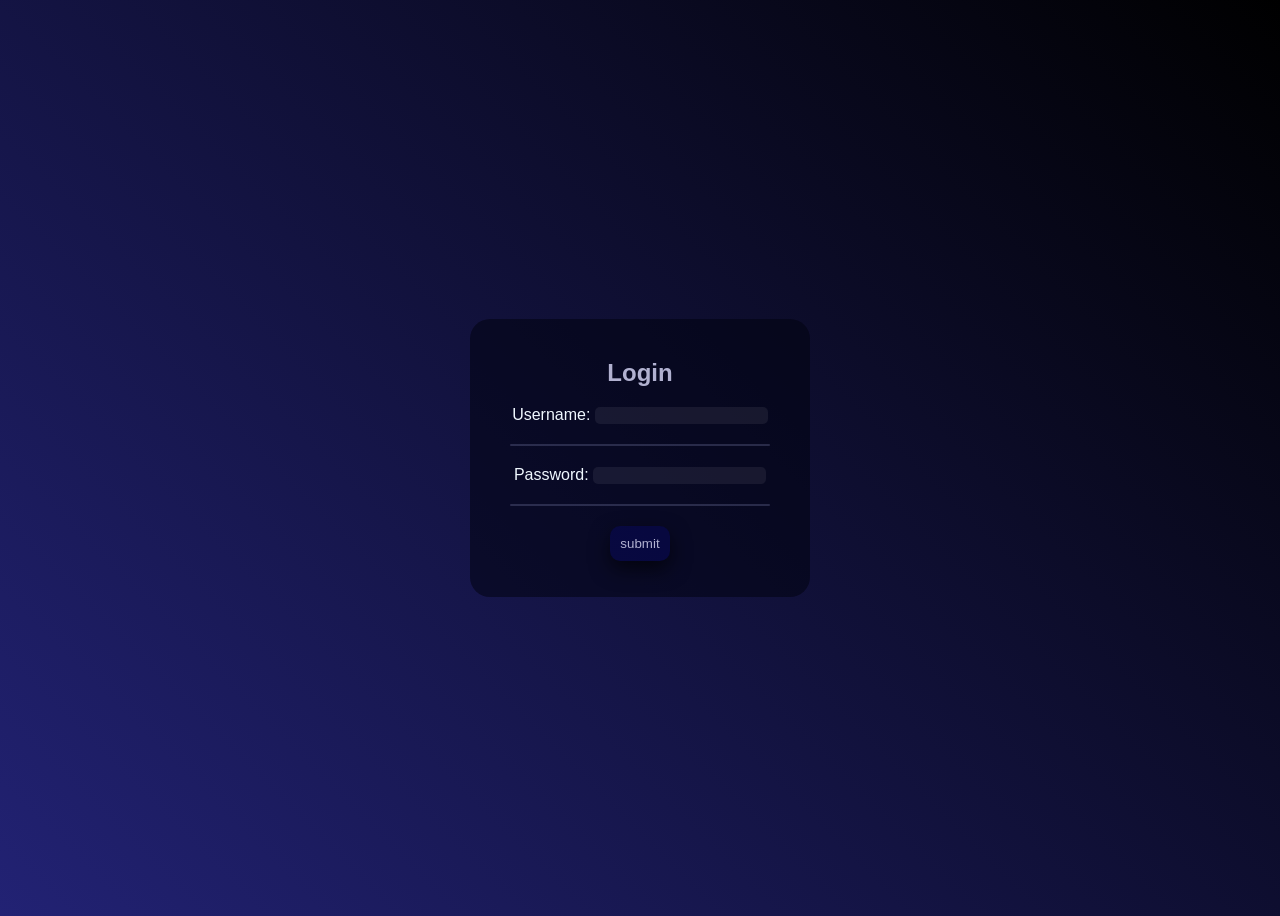
<file: cyber security/code review/index.html>
<!DOCTYPE html>
<html>
    <head>
        <meta name="viewport" content="width=device-width, initial-scale=1.0">
        <title>Basic Calculator</title>
        <link rel="stylesheet" href="style.css">

    </head>
    <body>
        <div class="container">
            <h2>Login</h2>
        
            <form id="loginForm">
            <label for="username">Username:</label>
            <input type="text" id="username"><br>
            <hr>
            <label for="password">Password:</label>
            <input type="password" id="password"><br><hr>

            <button type="submit">submit</button>
        
        </form>

        <p id="message"></p>
        </div>
        <script src="script.js"></script>
    </body>
</html>
</file>
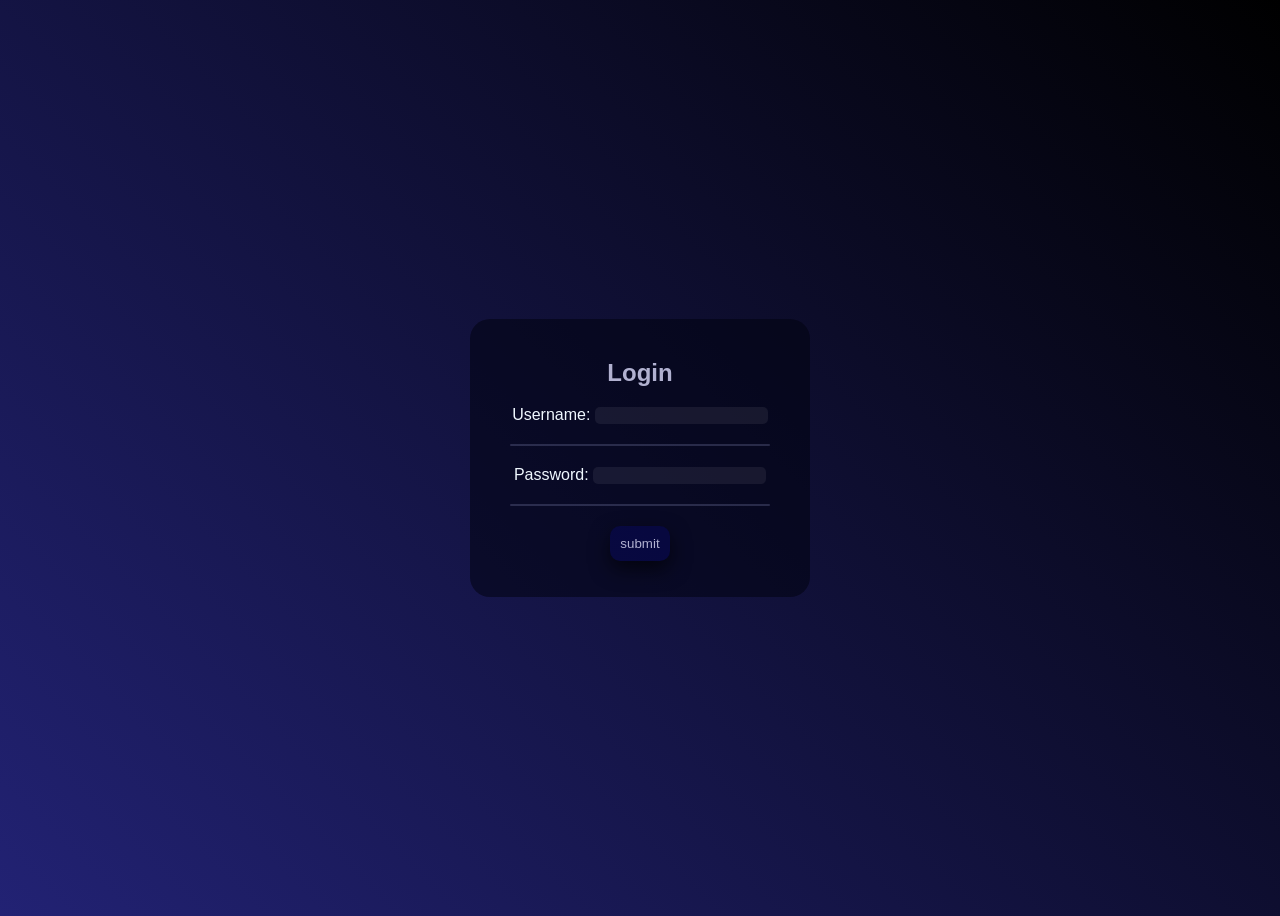
<file: cyber security/CodeAlpha_codereview/index.html>
<!DOCTYPE html>
<html>
    <head>
        <meta name="viewport" content="width=device-width, initial-scale=1.0">
        <title>Basic Calculator</title>
        <link rel="stylesheet" href="style.css">

    </head>
    <body>
        <div class="container">
            <h2>Login</h2>
        
            <form id="loginForm">
            <label for="username">Username:</label>
            <input type="text" id="username"><br>
            <hr>
            <label for="password">Password:</label>
            <input type="password" id="password"><br><hr>

            <button type="submit">submit</button>
        
        </form>

        <p id="message"></p>
        </div>
        <script src="script.js"></script>
    </body>
</html>
</file>
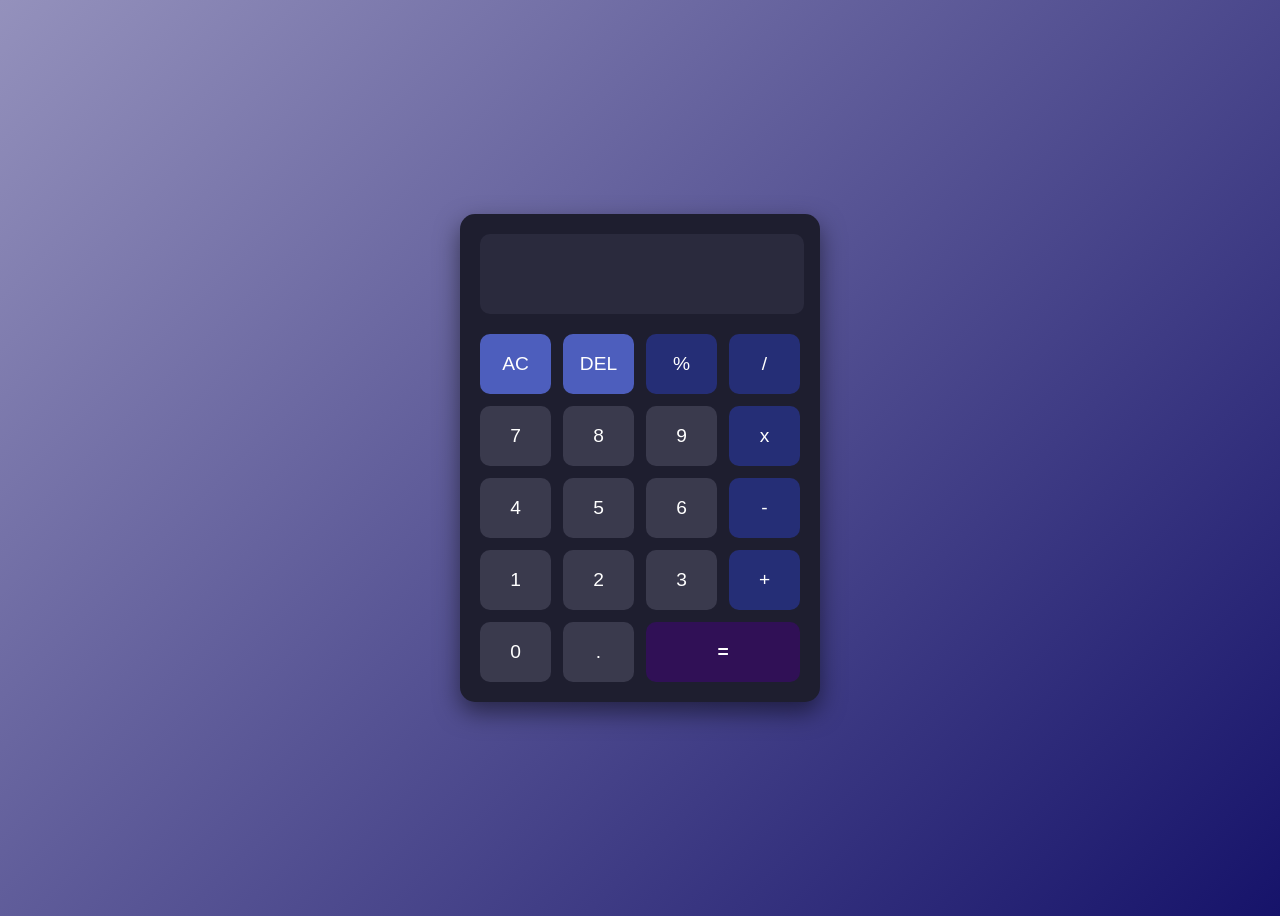
<file: frontend/calculator/index.html>
<!DOCTYPE html>
<html lang="en">
<head>
    <meta charset="UTF-8">
    <meta name="viewport" content="width=device-width, initial-scale=1.0">
    <title>Basic Calculator</title>
    <link rel="stylesheet" href="style.css">
</head>
<body>
    <div class="calculator">
        <input type="text" id="display" readonly>
        

        <div class="buttons">
            <button class="btn" id="clear" value="AC">AC</button>
            <button class="btn" id="delete" value="DEL">DEL</button>
            <button class="btn operator" value="%">%</button>
            <button class="btn operator" value="/">/</button>
        

            <button class="btn" value="7">7</button>
            <button class="btn" value="8">8</button>
            <button class="btn" value="9">9</button>
            <button class="btn operator" value="*">x</button>

            <button class="btn" value="4">4</button>
            <button class="btn" value="5">5</button>
            <button class="btn" value="6">6</button>
            <button class="btn operator" value="-">-</button>

            <button class="btn" value="1">1</button>
            <button class="btn" value="2">2</button>
            <button class="btn" value="3">3</button>
            <button class="btn operator" value="+">+</button>

            <button class="btn" value="0">0</button>
            <button class="btn" value=".">.</button>
            <button class="btn" id="equals" value="=">=</button>

        </div>
    </div>
    <script src="script.js"></script>
</body>
</html>
</file>
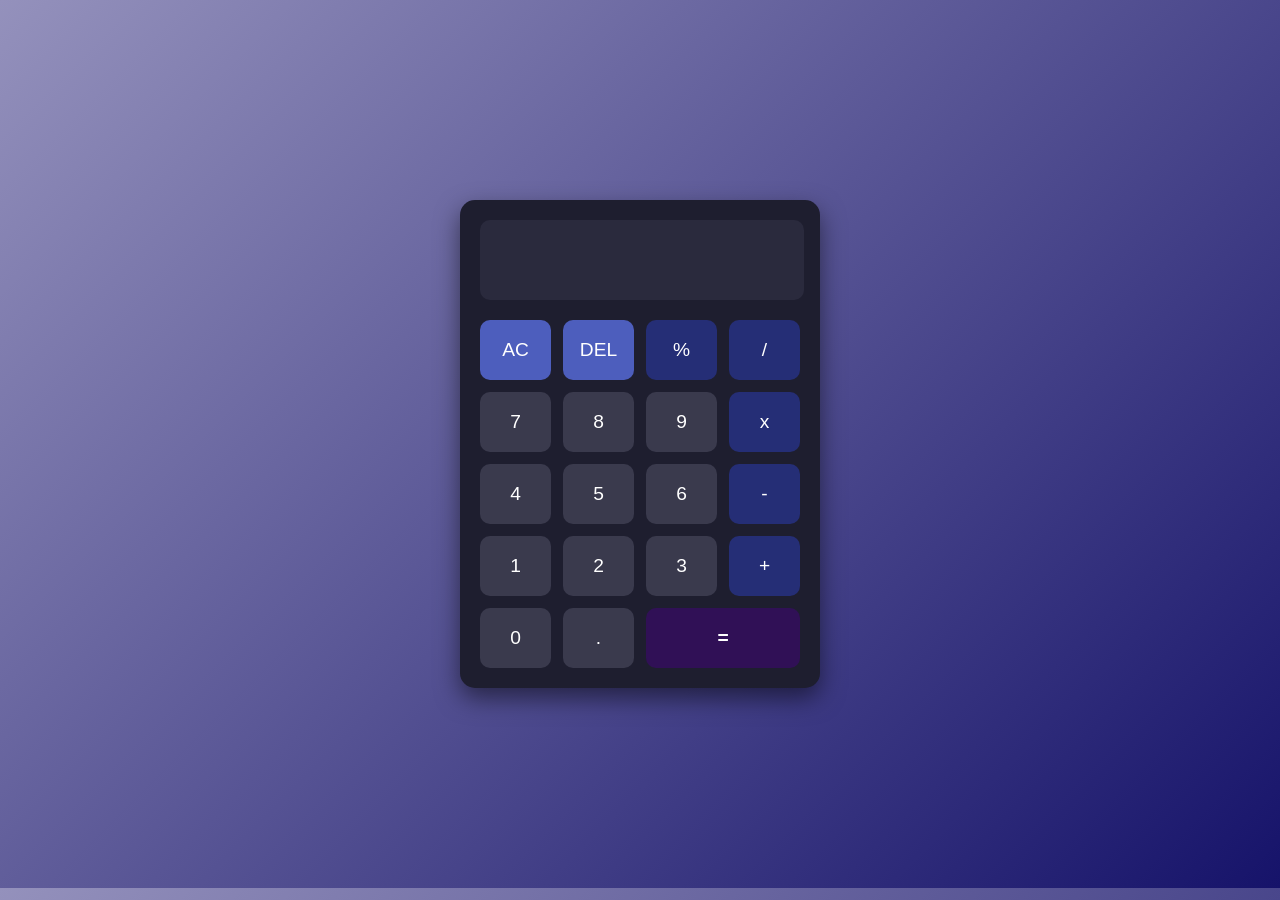
<file: frontend/CodeAlpha_portfolio/calculator/index.html>
<!DOCTYPE html>
<html lang="en">
<head>
    <meta charset="UTF-8">
    <meta name="viewport" content="width=device-width, initial-scale=1.0">
    <title>Basic Calculator</title>
    <link rel="stylesheet" href="style.css">
</head>
<body>
    <div class="calculator">
        <input type="text" id="display" readonly>
        

        <div class="buttons">
            <button class="btn" id="clear" value="AC">AC</button>
            <button class="btn" id="delete" value="DEL">DEL</button>
            <button class="btn operator" value="%">%</button>
            <button class="btn operator" value="/">/</button>
        

            <button class="btn" value="7">7</button>
            <button class="btn" value="8">8</button>
            <button class="btn" value="9">9</button>
            <button class="btn operator" value="*">x</button>

            <button class="btn" value="4">4</button>
            <button class="btn" value="5">5</button>
            <button class="btn" value="6">6</button>
            <button class="btn operator" value="-">-</button>

            <button class="btn" value="1">1</button>
            <button class="btn" value="2">2</button>
            <button class="btn" value="3">3</button>
            <button class="btn operator" value="+">+</button>

            <button class="btn" value="0">0</button>
            <button class="btn" value=".">.</button>
            <button class="btn" id="equals" value="=">=</button>

        </div>
    </div>
    <script src="script.js"></script>
</body>
</html>
</file>
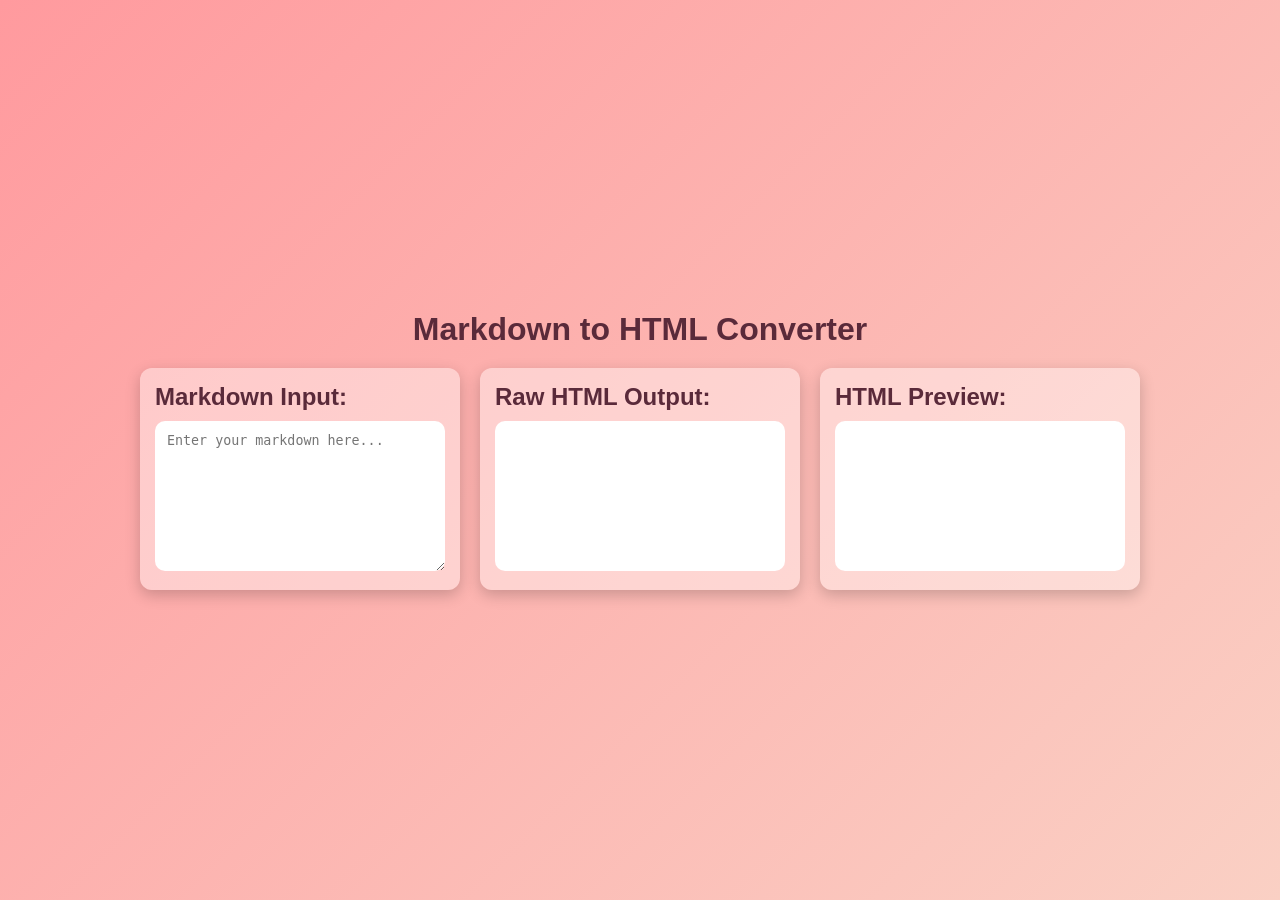
<file: frontend/CodeAlpha_portfolio/converter/index.html>
<!DOCTYPE html>
<html lang="en">

<head>
    <meta charset="UTF-8">
    <meta name="viewport" content="width=device-width, initial-scale=1.0">
    <title>Markdown to HTML Converter</title>
    <link rel="stylesheet" href="style.css">
</head>

<body>
    <div class="main">
        <h1>Markdown to HTML Converter</h1>

        <div id="container">

            <div class="box">
                <h2>Markdown Input:</h2>
                <textarea id="markdown-input" placeholder="Enter your markdown here..."></textarea>
            </div>

            <div class="box">
                <h2>Raw HTML Output:</h2>
                <div id="html-output"></div>
            </div>

            <div class="box">
                <h2>HTML Preview:</h2>
                <div id="preview"></div>
            </div>

        </div>
    </div>

    <script src="script.js"></script>
</body>

</html>
</file>
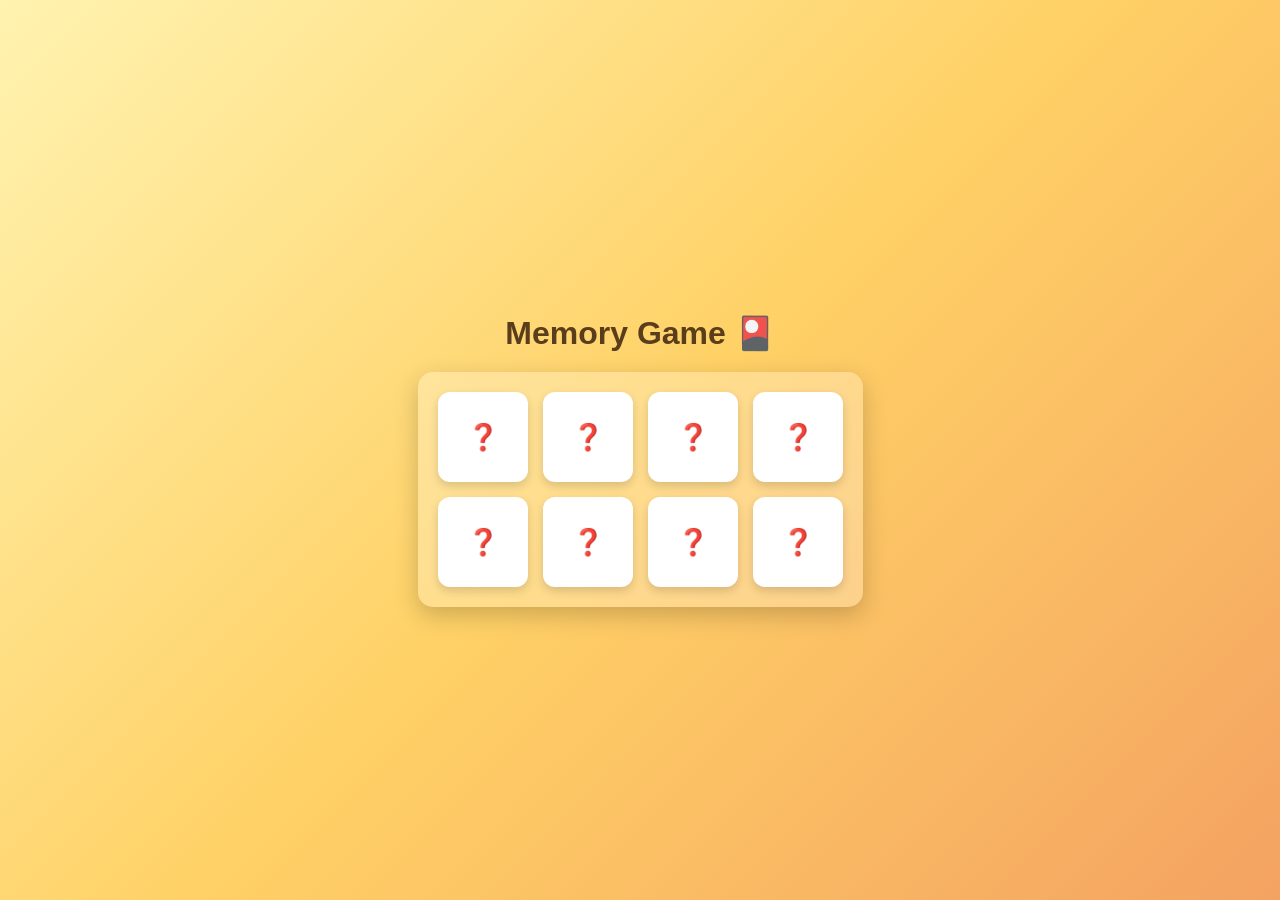
<file: frontend/CodeAlpha_portfolio/game/index.html>
<!DOCTYPE html>
<html>
<head>
    <title>Memory Game</title>
    <link rel="stylesheet" href="style.css">
</head>
<body>
<h1>Memory Game 🎴</h1>
<div class="game-board" id="gameBoard"></div>
<script src="script.js"></script>
</body>
</html>
</file>
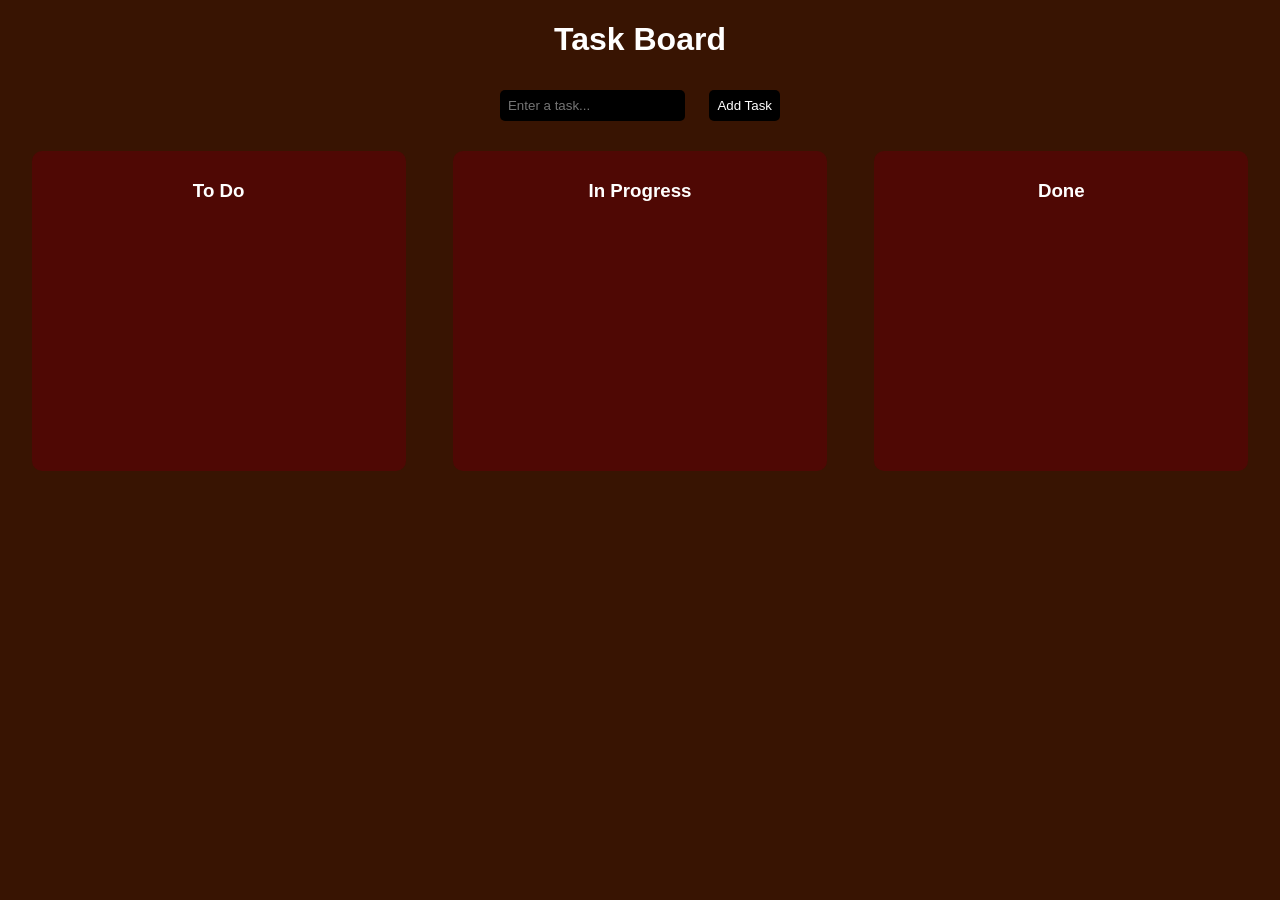
<file: frontend/CodeAlpha_portfolio/task/index.html>
<!DOCTYPE html>
<html>
<head>
    <title>Drag & Drop Board</title>
    <link rel="stylesheet" href="style.css">
</head>
<body>
<h1>Task Board</h1>
<input type="text" id="taskInput" placeholder="Enter a task...">
<button onclick="addTask()">Add Task</button>

<div class="board">

    <div class="column" ondrop="drop(event)" ondragover="allowDrop(event)">
        <h3>To Do</h3>
    </div>

    <div class="column" ondrop="drop(event)" ondragover="allowDrop(event)">
        <h3>In Progress</h3>
    </div>

    <div class="column" ondrop="drop(event)" ondragover="allowDrop(event)">
        <h3>Done</h3>
    </div>

</div>

<script src="script.js"></script>
</body>
</html>
</file>
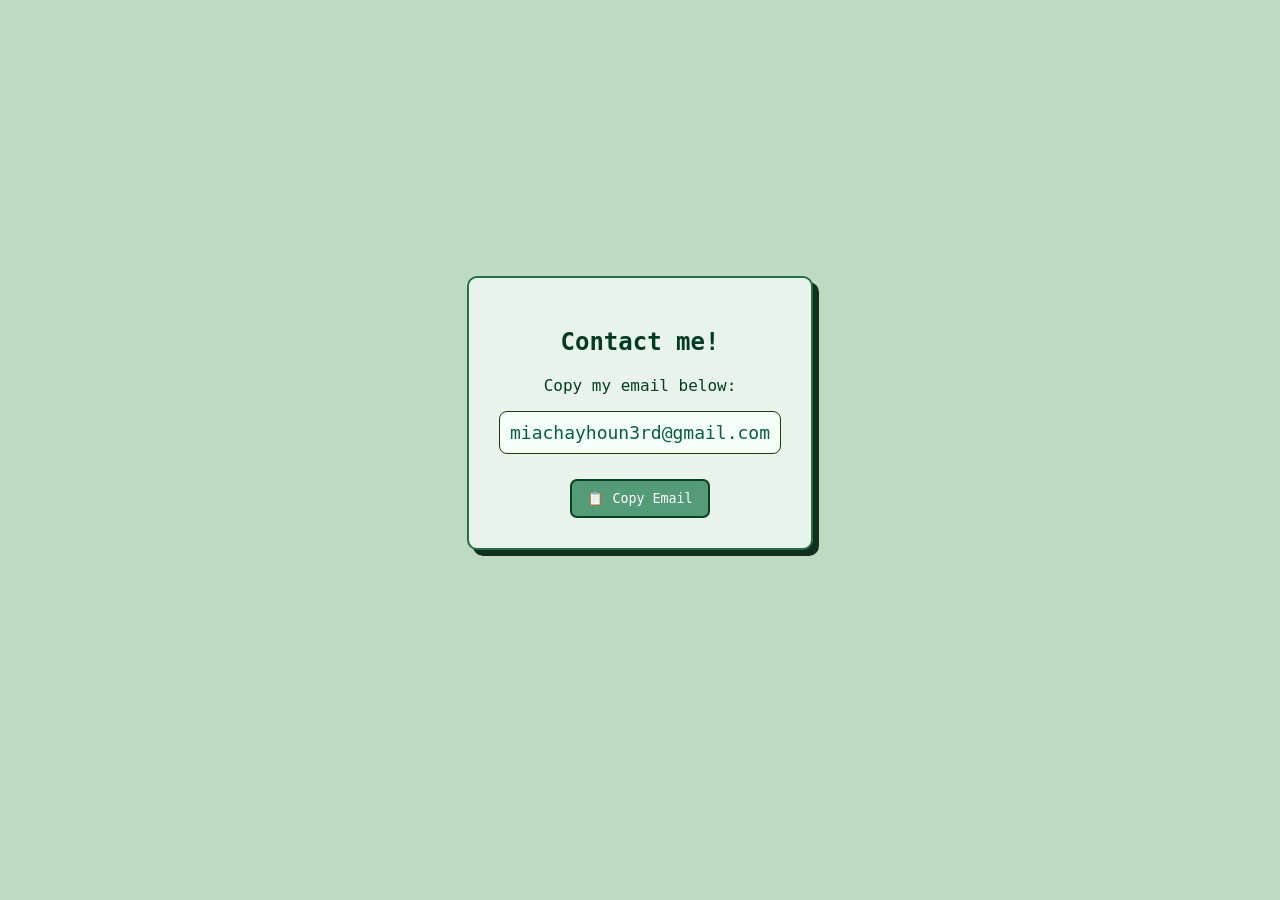
<file: frontend/CodeAlpha_portfolio/contact-page.html>
<!DOCTYPE html>
<html lang="en">
<head>
<meta charset="UTF-8">
<title>Contact Me</title>

<style>
body {
    font-family: 'Fira Code', monospace;
    background: #bedac2; 
    color: #033d1f; 
    display: flex;
    justify-content: center;
    align-items: center;
    height: 90vh;
    overflow-y: scroll;   
    cursor: url("images/pointerw.png") 16 16, auto;
}

.card {
    background: #e8f4eb; 
    padding: 30px;
    border: 2px solid #256e48; 
    box-shadow: 6px 6px 0 #10301d;
    text-align: center;
    border-radius: 10px;
}

.email {
    font-size: 18px;
    margin: 15px 0;
    background: #f3fff7;
    padding: 10px;
    border: 1px solid #1e3b03;
    color: #065f3c;
    border-radius: 8px;

}

button {
    margin-top: 10px;
    padding: 10px 15px;
    border: 2px solid #094124;
    background: #549b77;
    color: #ffffff;
    cursor: pointer;
    border-radius: 7px;
    font-family: 'Fira Code', monospace;
     cursor: url("images/pointerw.png") 16 16, auto;
}

body::-webkit-scrollbar {
    display: none;
}
</style>
</head>
<body>
<div class="card">
    <h2> Contact me!</h2>
    <p>Copy my email below:</p>
    <div class="email" id="email">
        miachayhoun3rd@gmail.com
    </div>
    <button onclick="copyEmail()">📋 Copy Email</button>
</div>
<script>
function copyEmail() {
    const email = document.getElementById("email").innerText;
    navigator.clipboard.writeText(email);
    alert("Email copied!");
}
</script>
</body>
</html>
</file>
<file: cyber security/code review/style.css>
body{
    background:linear-gradient(45deg, rgb(34, 34, 116) ,black);
    height:100vh;
    color:aliceblue;
    font-family: 'Gill Sans', 'Gill Sans MT', Calibri, 'Trebuchet MS', sans-serif;
    display: flex;
    justify-content: center;   
    align-items: center;     
}
.container{
    background-color: rgba(1, 2, 16, 0.537);
    padding:20px;
    border-radius:20px;
    width:300px;
    text-align:center;
}
hr{
    margin:20px;
    background-color: rgba(163, 170, 219, 0.221);
    border:none;
    height:2px;
    border-radius:60px;
}
h2{
   color:rgb(177, 177, 208) 
}
button{
    background-color: rgba(0, 0, 255, 0.121);
    border:none;
    box-shadow: 0 8px 20px rgba(0, 0, 0, 0.632);
    color:rgb(177, 177, 208);
    font-family: 'Franklin Gothic Medium', 'Arial Narrow', Arial, sans-serif;
    padding:10px;
    border-radius:10px;
}
input{
    background-color:rgba(255, 255, 255, 0.066);
    border:none;
    color:aliceblue;
    border-radius:5px;
}
p{font-family: 'Franklin Gothic Medium', 'Arial Narrow', Arial, sans-serif;}
</file>
<file: cyber security/CodeAlpha_codereview/style.css>
body{
    background:linear-gradient(45deg, rgb(34, 34, 116) ,black);
    height:100vh;
    color:aliceblue;
    font-family: 'Gill Sans', 'Gill Sans MT', Calibri, 'Trebuchet MS', sans-serif;
    display: flex;
    justify-content: center;   
    align-items: center;     
}
.container{
    background-color: rgba(1, 2, 16, 0.537);
    padding:20px;
    border-radius:20px;
    width:300px;
    text-align:center;
}
hr{
    margin:20px;
    background-color: rgba(163, 170, 219, 0.221);
    border:none;
    height:2px;
    border-radius:60px;
}
h2{
   color:rgb(177, 177, 208) 
}
button{
    background-color: rgba(0, 0, 255, 0.121);
    border:none;
    box-shadow: 0 8px 20px rgba(0, 0, 0, 0.632);
    color:rgb(177, 177, 208);
    font-family: 'Franklin Gothic Medium', 'Arial Narrow', Arial, sans-serif;
    padding:10px;
    border-radius:10px;
}
input{
    background-color:rgba(255, 255, 255, 0.066);
    border:none;
    color:aliceblue;
    border-radius:5px;
}
p{font-family: 'Franklin Gothic Medium', 'Arial Narrow', Arial, sans-serif;}
</file>
<file: frontend/calculator/style.css>
body {
    display: flex;
    justify-content: center;
    align-items: center;
    background: linear-gradient(135deg, #9491bc, #16136a);
    font-family: 'Segoe UI', sans-serif;
    height:100vh;
    
}


.calculator {
    background: #1e1e2f;
    padding: 20px;
    border-radius: 15px;
    box-shadow: 0 10px 25px rgba(0,0,0,0.5);
    width: 320px;
}


#display {
    width: 95%;
    height: 60px;
    background: #2a2a3d;
    border: none;
    border-radius: 10px;
    color: #fff;
    font-size: 2rem;
    text-align: right;
    padding: 10px;
    margin-bottom: 20px;
}


.buttons {
    display: grid;
    grid-template-columns: repeat(4, 1fr);
    gap: 12px;
}

.btn {
    height: 60px;
    border: none;
    border-radius: 10px;
    font-size: 1.2rem;
    cursor: pointer;
    background: #3a3a4d;
    color: #fff;
    transition: background 0.2s ease;
}

.btn:hover {
    background: #505065;
}

.operator {
    background: #252e76;
}

.operator:hover {
    background: #0b235f;
}


#clear,#delete{
    background: #4d5ebd;
}


#clear:hover ,#delete:hover {
    background: #3d4f86;
}

#equals {
    grid-column: span 2;
    background: #301056;
    color: #fff;
    font-weight: bold;
}

#equals:hover {
    background: #100f52;
}
</file>
<file: frontend/CodeAlpha_portfolio/calculator/style.css>
body {
    display: flex;
    justify-content: center;
    align-items: center;
    background: linear-gradient(135deg, #9491bc, #16136a);
    font-family: 'Segoe UI', sans-serif;
    height:96.9vh;
    
}


.calculator {
    background: #1e1e2f;
    padding: 20px;
    border-radius: 15px;
    box-shadow: 0 10px 25px rgba(0,0,0,0.5);
    width: 320px;
}


#display {
    width: 95%;
    height: 60px;
    background: #2a2a3d;
    border: none;
    border-radius: 10px;
    color: #fff;
    font-size: 2rem;
    text-align: right;
    padding: 10px;
    margin-bottom: 20px;
}


.buttons {
    display: grid;
    grid-template-columns: repeat(4, 1fr);
    gap: 12px;
}

.btn {
    height: 60px;
    border: none;
    border-radius: 10px;
    font-size: 1.2rem;
    cursor: pointer;
    background: #3a3a4d;
    color: #fff;
    transition: background 0.2s ease;
}

.btn:hover {
    background: #505065;
}

.operator {
    background: #252e76;
}

.operator:hover {
    background: #0b235f;
}


#clear,#delete{
    background: #4d5ebd;
}


#clear:hover ,#delete:hover {
    background: #3d4f86;
}
#equals {
    grid-column: span 2;
    background: #301056;
    color: #fff;
    font-weight: bold;
}
#equals:hover {
    background: #100f52;
}
body {
    cursor: url("pointerw.png") 16 16, auto;
}
</file>
<file: frontend/CodeAlpha_portfolio/converter/style.css>
* {
    box-sizing: border-box;
    margin: 0;
    padding: 0;
}
body {
    font-family: Arial, sans-serif;
    height: 100vh;
    display: flex;
    justify-content: center;
    align-items: center;
    background: linear-gradient(135deg, #ff9a9e, #fad0c4);
    overflow: hidden;
    cursor: url("pointerw.png") 16 16, auto;
}
.main {
    width: 95%;
    max-width: 1000px;
    display: flex;
    flex-direction: column;
    align-items: center;
    gap: 20px;
}
h1 {
    text-align: center;
    color: #5a2a3a;
}
#container {
    width: 100%;
    display: flex;
    flex-direction: column;
    gap: 20px;
}
.box {
    background: rgba(255, 255, 255, 0.4);
    padding: 15px;
    border-radius: 12px;
    box-shadow: 0 5px 15px rgba(0,0,0,0.2);
}
.box h2 {
    margin-bottom: 10px;
    color: #5a2a3a;
}
#markdown-input,
#html-output,
#preview {
    width: 100%;
    height: 150px;
    padding: 12px;
    border-radius: 10px;
    border: none;
    background: #fff;
    overflow-y: auto;
    scrollbar-width: none;
}
#html-output::-webkit-scrollbar,
#preview::-webkit-scrollbar,
#markdown-input::-webkit-scrollbar {
    display: none;
}
@media (min-width: 700px) {
    #container {
        flex-direction: row;
    }
    .box {
        width: 33%;
    }
}
</file>
<file: frontend/CodeAlpha_portfolio/game/style.css>
body {
    font-family: Arial, sans-serif;
    text-align: center;
    background: linear-gradient(135deg, #fff3b0, #ffd166, #f4a261);
    color: #333;
    height: 100vh;
    margin: 0;
    display: flex;
    flex-direction: column;
    justify-content: center;
    align-items: center;
    cursor: url("pointerw.png") 16 16, auto;
}
h1 {
    margin-bottom: 20px;
    color: #5a3e1b;
}
.game-board {
    display: grid;
    grid-template-columns: repeat(4, 90px);
    gap: 15px;
    justify-content: center;
    align-items: center;
    padding: 20px;
    background: rgba(255, 255, 255, 0.25);
    border-radius: 15px;

    box-shadow: 0 8px 25px rgba(0, 0, 0, 0.2);
}
.card {
    width: 90px;
    height: 90px;
    background: #fff;
    color: #333;
    display: flex;
    align-items: center;
    justify-content: center;
    font-size: 26px;
    font-weight: bold;
    border-radius: 12px;
    cursor: url("pointerw.png") 16 16, auto;
    box-shadow: 0 4px 10px rgba(0,0,0,0.15);
    transition: transform 0.2s, background 0.3s;
}
.card:hover {
    transform: scale(1.05);
}
.card.flipped {
    background: #ffd166;
}
</file>
<file: frontend/CodeAlpha_portfolio/task/style.css>
body {
    font-family: Arial;
    background: #381402;
    color: white;
    text-align: center;
}
*{cursor: url("pointerw.png") 16 16,auto;
}

input, button {
    padding: 8px;
    margin: 10px;
    background-color: black;
    border:none;
    color:white;
    border-radius: 5px;
}



.board {
    display: flex;
    justify-content: space-around;
    margin-top: 20px;
}
.column {
    width: 28%;
    min-height: 300px;
    background: #540505cf;
    padding: 10px;
    border-radius: 10px;
}
.task {
    background: #ff575788;
    color: black;
    padding: 10px;
    margin: 10px 0;
    border-radius: 8px;
    cursor: grab;
    display: flex;
    justify-content: space-between;
    align-items: center;
}

.task span {
    color: red;
    cursor: pointer;
    font-weight: bold;
}
</file>
